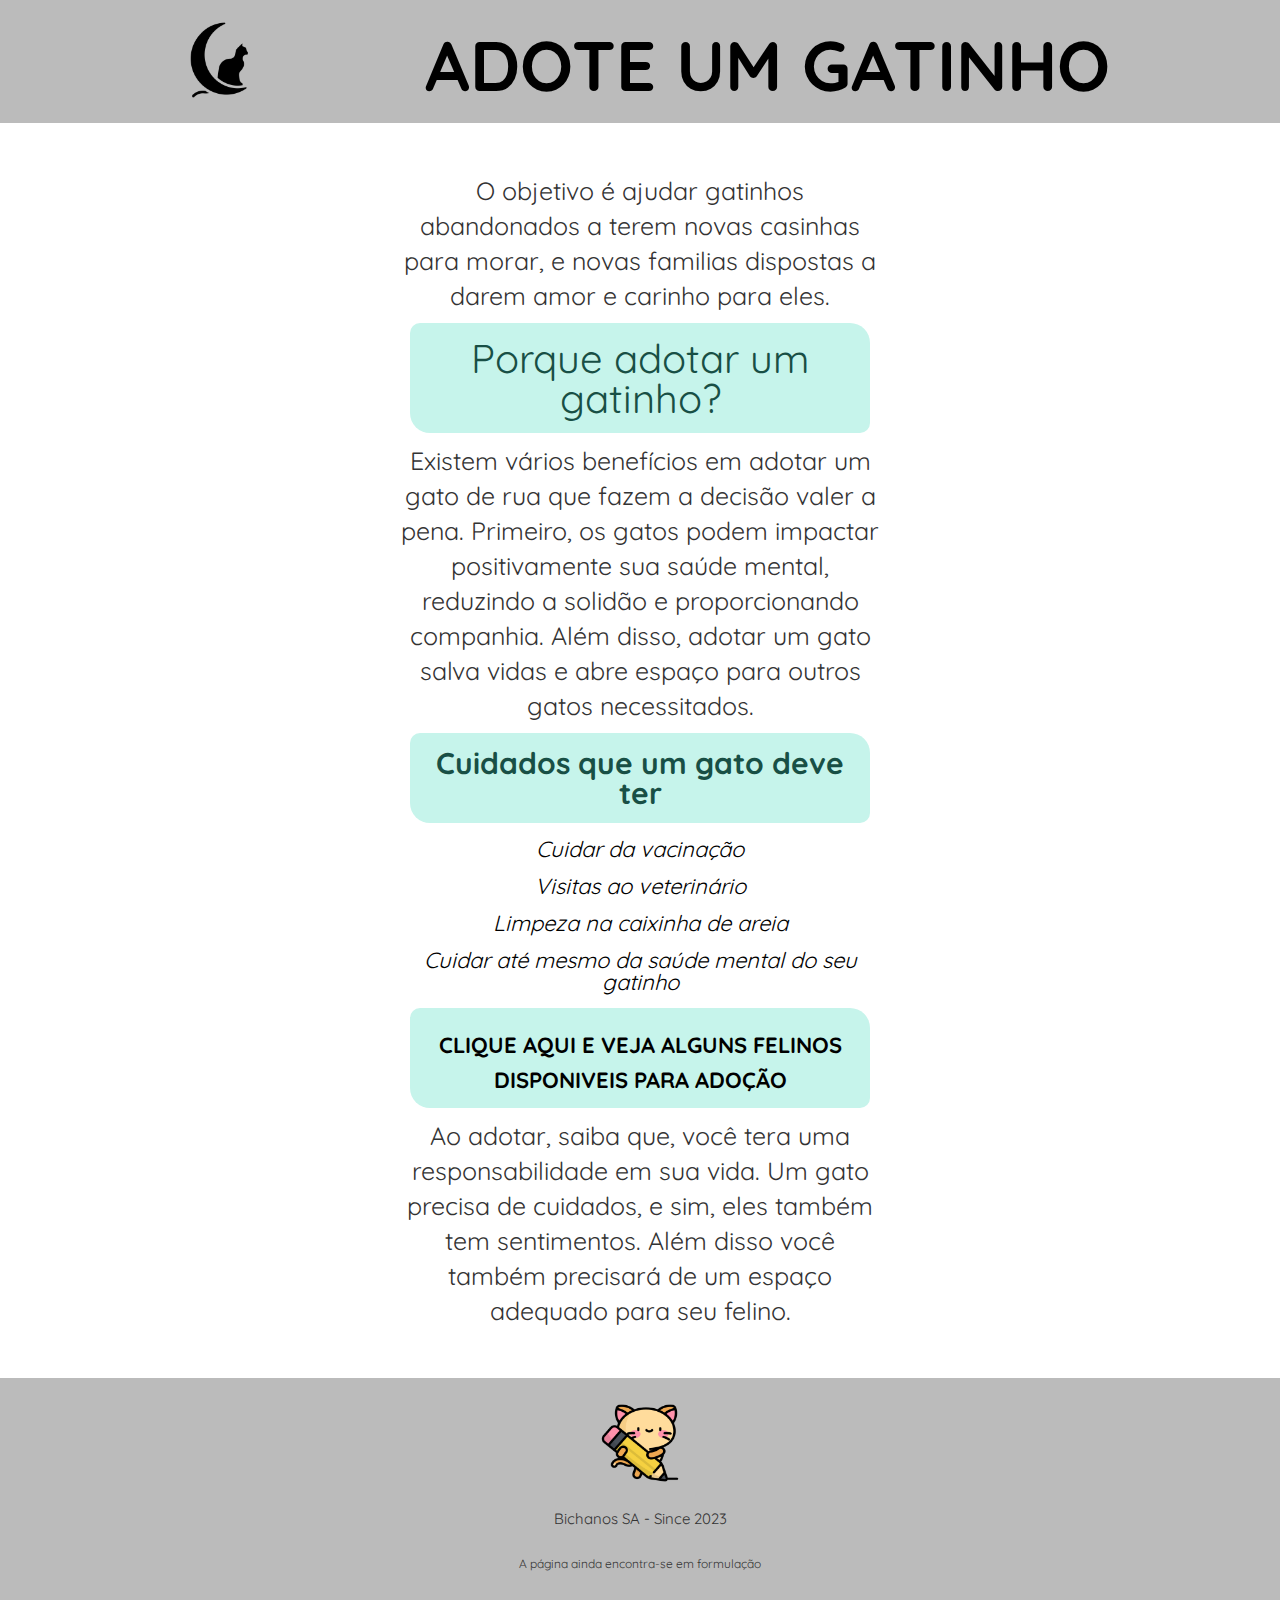
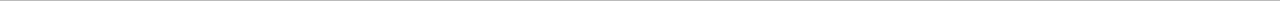
<file: index.html>
<!DOCTYPE html>
<html lang="pt-br">
	<head>
		<meta charset="UTF-8">
		<link rel="stylesheet" href="reset.css">
		<link rel="stylesheet" href="style.css">
		<link rel="preconnect" href="https://fonts.googleapis.com">
<link rel="preconnect" href="https://fonts.gstatic.com" crossorigin>
<link href="https://fonts.googleapis.com/css2?family=Quicksand:wght@600&display=swap" rel="stylesheet">
		<title>Adote um gatinho</title>
	</head>
	<body>
		<header>
			<div class="inicial">
				<img class="logo" src="logo.png" >
            	<nav>
	            	<h1>Adote um gatinho</h1>
	            </nav>
            </div>
		</header>
		<div class="corpo">
				<p>O objetivo é ajudar gatinhos abandonados a terem novas casinhas para morar, e novas familias dispostas a darem amor e carinho para eles. </p>
				<h2>Porque adotar um gatinho?</h2>
				<p>Existem vários benefícios em adotar um gato de rua que fazem a decisão valer a pena. Primeiro, os gatos podem impactar 
				positivamente sua saúde mental, reduzindo a solidão e proporcionando companhia. Além disso, adotar um gato salva vidas e abre espaço para outros gatos 
				 necessitados.
				</p>
				<h4>Cuidados que um gato deve ter</h4>
					<ul>
						<li class="itens"> Cuidar da vacinação</li>
						<li class="itens"> Visitas ao veterinário</li>
						<li class="itens"> Limpeza na caixinha de areia</li>
						<li class="itens"> Cuidar até mesmo da saúde mental do seu gatinho</li>
					</ul>
					<nav>
						<h3><a href="Pagina2.html">Clique <strong>aqui</strong> e veja alguns felinos disponiveis para adoção</a></h3>
					</nav>
				<p> Ao adotar, saiba que, você tera uma responsabilidade em sua vida. Um gato precisa de cuidados, e sim, eles também tem sentimentos.
					 Além disso você também precisará de um espaço adequado para seu felino.</p>
			</div>
			<footer>
            <center><img id="Rodapé" src="rodapé.png"></center>
            <p id="Since">Bichanos SA - Since 2023</p>
            <p id="informação">A página ainda encontra-se em formulação</p>
        </footer> 
	</body>
</html>
</file>
<file: style.css>
body {
	background: #FFFFFF;
}

header {
	background: #BBBBBB;
	padding: 20px ;
}

.logo {

	width: 80px;
	padding-left: 10px;

}

.inicial {
    position: relative;
    width: 940px;
    margin: 0 auto;
}
	
nav h1 {
	font-size: 70px;
	font-weight: bold;
    position: absolute;
    top: 10px;
    right: 0;
}

nav h1 {
	display: inline;
	margin: 0 0 0 15px;
}

h1 {
	text-transform: uppercase;
	color: #000000;
	font-family: 'Quicksand', sans-serif;
	}

nav a {
	text-transform: uppercase;
	color: #000000;
	font-weight: bold;
	font-size: 22px;
	text-decoration: none;
}

h3 {
		font-size: 35px;
		padding: 30px;
		text-align: center; 
		background: #c6f4eb;
		border-radius: 10px 20px; color: #184f45; 
		padding: 15px;
		margin: 10px;
		font-family: 'Quicksand', sans-serif;
}
h2 {
	font-size: 40px;
	text-align: center;
	font-family: 'Quicksand', sans-serif;
	color: #005c49;
	margin-top: 20px;
	margin-bottom: 15px;
	background: #c6f4eb;
		border-radius: 10px 20px; color: #184f45; 
		padding: 15px;
		margin: 10px;
}

p { 
	text-align: center;
	font-size: 25px;
	font-family: 'Quicksand', sans-serif;
	color: #333333;
	line-height: 35px;
}


.itens { 
	text-align: center;
	font-style: italic;
	font-size: 22px;
	margin: 15px;
	font-family: 'Quicksand', sans-serif;
}

.corpo {
margin-top:50px ;
margin-left: 400px;
margin-right: 400px;
margin-bottom: 50px;

}

h4 {
	color: #00705c;
	font-weight: 900;
	font-size: 30px;
	text-align: center;
	font-family: 'Quicksand', sans-serif;
	margin-top: 20px;
	margin-bottom: 15px;
	background: #c6f4eb;
		border-radius: 10px 20px; color: #184f45; 
		padding: 15px;
		margin: 10px;
}

footer {
	background: #BBBBBB;
	padding: 20px 0;
}

#Rodapé {
	height: 90px;
	width: 80px;
}

 #Since {
 	font-size: 15px;
	text-align: center;
	padding: 10px;
 }

#informação {
	font-size: 12px;
	text-align: center;
}
</file>
